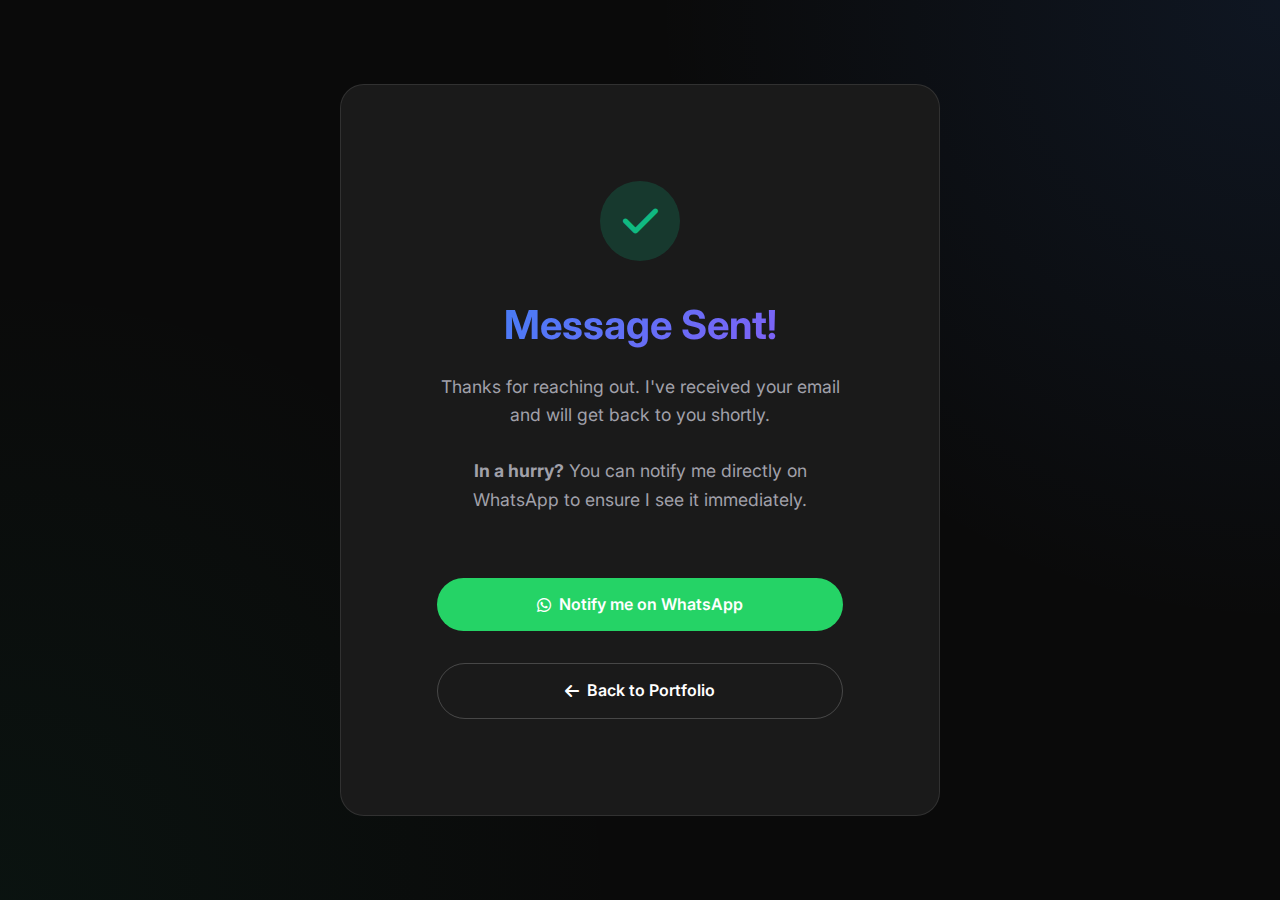
<file: thank-you.html>
<!DOCTYPE html>
<html lang="en">

<head>
    <meta charset="UTF-8">
    <meta name="viewport" content="width=device-width, initial-scale=1.0">
    <title>Thank You - Mahmoud Reda</title>

    <!-- Google Fonts -->
    <link href="https://fonts.googleapis.com/css2?family=Inter:wght@300;400;500;600;700&display=swap" rel="stylesheet">

    <!-- Font Awesome -->
    <link rel="stylesheet" href="https://cdnjs.cloudflare.com/ajax/libs/font-awesome/6.4.0/css/all.min.css">

    <!-- Favicon -->
    <link rel="icon" href="favicon.png" type="image/png">

    <!-- Reuse existing styles -->
    <link rel="stylesheet" href="style.css">

    <style>
        .thank-you-section {
            min-height: 100vh;
            display: flex;
            align-items: center;
            justify-content: center;
            text-align: center;
            padding: var(--spacing-md);
            background: radial-gradient(circle at top right, rgba(59, 130, 246, 0.1), transparent 40%),
                radial-gradient(circle at bottom left, rgba(16, 185, 129, 0.05), transparent 40%);
        }

        .thank-you-card {
            background: var(--bg-card);
            border: 1px solid rgba(255, 255, 255, 0.1);
            border-radius: var(--radius-lg);
            padding: var(--spacing-xl);
            max-width: 600px;
            width: 100%;
            box-shadow: var(--shadow-xl);
            animation: slideUp 0.6s ease-out;
        }

        .success-icon {
            width: 80px;
            height: 80px;
            background: rgba(16, 185, 129, 0.2);
            color: var(--color-secondary);
            border-radius: 50%;
            display: flex;
            align-items: center;
            justify-content: center;
            font-size: 2.5rem;
            margin: 0 auto var(--spacing-md);
        }

        .thank-you-card h1 {
            font-size: 2.5rem;
            margin-bottom: var(--spacing-sm);
            background: var(--gradient-primary);
            -webkit-background-clip: text;
            -webkit-text-fill-color: transparent;
        }

        .thank-you-card p {
            color: var(--color-text-secondary);
            margin-bottom: var(--spacing-lg);
            font-size: 1.1rem;
            line-height: 1.6;
        }

        .actions {
            display: flex;
            flex-direction: column;
            gap: var(--spacing-md);
        }

        .whatsapp-btn {
            background: #25D366;
            color: white;
            border: none;
        }

        .whatsapp-btn:hover {
            background: #1faf53;
            transform: translateY(-2px);
            box-shadow: 0 4px 12px rgba(37, 211, 102, 0.3);
        }

        .home-btn {
            background: transparent;
            border: 1px solid rgba(255, 255, 255, 0.2);
        }

        @keyframes slideUp {
            from {
                opacity: 0;
                transform: translateY(20px);
            }

            to {
                opacity: 1;
                transform: translateY(0);
            }
        }
    </style>
</head>

<body>
    <section class="thank-you-section">
        <div class="thank-you-card">
            <div class="success-icon">
                <i class="fas fa-check"></i>
            </div>

            <h1>Message Sent!</h1>

            <p>
                Thanks for reaching out. I've received your email and will get back to you shortly.
                <br><br>
                <strong>In a hurry?</strong> You can notify me directly on WhatsApp to ensure I see it immediately.
            </p>

            <div class="actions">
                <a href="https://wa.me/201004897420?text=Hi%20Mahmoud%2C%20I%20just%20sent%20you%20an%20email%20via%20your%20portfolio.%20Please%20check%20it!"
                    target="_blank" class="btn whatsapp-btn btn-full">
                    <i class="fab fa-whatsapp"></i>
                    <span>Notify me on WhatsApp</span>
                </a>

                <a href="index.html" class="btn home-btn btn-full">
                    <i class="fas fa-arrow-left"></i>
                    <span>Back to Portfolio</span>
                </a>
            </div>
        </div>
    </section>
</body>

</html>
</file>
<file: style.css>
/* ========================================
   CSS Variables & Design System
   ======================================== */
:root {
    /* Colors */
    --bg-primary: #0a0a0a;
    --bg-secondary: #161616;
    --bg-card: #1a1a1a;
    --color-primary: #3b82f6;
    --color-secondary: #10b981;
    --color-accent: #8b5cf6;
    --color-text-primary: #ffffff;
    --color-text-secondary: #a1a1aa;
    --color-text-muted: #71717a;

    /* Gradients */
    --gradient-primary: linear-gradient(135deg, #3b82f6 0%, #8b5cf6 100%);
    --gradient-secondary: linear-gradient(135deg, #10b981 0%, #3b82f6 100%);
    --gradient-accent: linear-gradient(135deg, #f59e0b 0%, #ef4444 100%);

    /* Spacing */
    --spacing-xs: 0.5rem;
    --spacing-sm: 1rem;
    --spacing-md: 2rem;
    --spacing-lg: 4rem;
    --spacing-xl: 6rem;

    /* Border Radius */
    --radius-sm: 0.5rem;
    --radius-md: 1rem;
    --radius-lg: 1.5rem;
    --radius-full: 9999px;

    /* Shadows */
    --shadow-sm: 0 2px 8px rgba(0, 0, 0, 0.1);
    --shadow-md: 0 4px 16px rgba(0, 0, 0, 0.2);
    --shadow-lg: 0 8px 32px rgba(0, 0, 0, 0.3);
    --shadow-glow: 0 0 20px rgba(59, 130, 246, 0.3);

    /* Transitions */
    --transition-fast: 0.2s ease;
    --transition-normal: 0.3s ease;
    --transition-slow: 0.5s ease;

    /* Typography */
    --font-family: 'Inter', -apple-system, BlinkMacSystemFont, 'Segoe UI', sans-serif;
}

/* ========================================
   Reset & Base Styles
   ======================================== */
* {
    margin: 0;
    padding: 0;
    box-sizing: border-box;
}

html {
    scroll-behavior: smooth;
    font-size: 16px;
}

body {
    font-family: var(--font-family);
    background-color: var(--bg-primary);
    color: var(--color-text-primary);
    line-height: 1.6;
    overflow-x: hidden;
    width: 100%;
}

body.loading {
    overflow: hidden !important;
}

img {
    max-width: 100%;
    height: auto;
    display: block;
}

a {
    text-decoration: none;
    color: inherit;
    transition: var(--transition-normal);
}

ul {
    list-style: none;
}

button {
    border: none;
    background: none;
    cursor: pointer;
    font-family: inherit;
}

/* ========================================
   Container & Layout
   ======================================== */
.container {
    max-width: 1200px;
    margin: 0 auto;
    padding: 0 var(--spacing-md);
    position: relative;
    overflow-wrap: break-word;
    /* Prevents long words from breaking layout */
}

/* ========================================
   Navigation
   ======================================== */
.navbar {
    position: fixed;
    top: 0;
    left: 0;
    right: 0;
    background: rgba(10, 10, 10, 0.8);
    backdrop-filter: blur(10px);
    -webkit-backdrop-filter: blur(10px);
    border-bottom: 1px solid rgba(255, 255, 255, 0.1);
    z-index: 1000;
    padding: var(--spacing-sm) 0;
}

.nav-wrapper {
    display: flex;
    justify-content: space-between;
    align-items: center;
}

.logo {
    font-size: 1.5rem;
    font-weight: 700;
    display: flex;
    align-items: center;
    gap: 0.25rem;
}

.logo-image {
    height: 50px;
    width: auto;
    display: block;
}

.logo-text {
    background: var(--gradient-primary);
    -webkit-background-clip: text;
    -webkit-text-fill-color: transparent;
    background-clip: text;
}

.logo-dot {
    color: var(--color-primary);
    font-size: 2rem;
    line-height: 1;
}

.nav-menu {
    display: flex;
    gap: var(--spacing-md);
}

.nav-link {
    color: var(--color-text-secondary);
    font-weight: 500;
    position: relative;
    padding: 0.5rem 0;
}

.nav-link::after {
    content: '';
    position: absolute;
    bottom: 0;
    left: 0;
    width: 0;
    height: 2px;
    background: var(--gradient-primary);
    transition: var(--transition-normal);
}

.nav-link:hover {
    color: var(--color-text-primary);
}

.nav-link:hover::after {
    width: 100%;
}

.mobile-menu-toggle {
    display: none;
    flex-direction: column;
    gap: 0.375rem;
    padding: 0.5rem;
}

.mobile-menu-toggle span {
    width: 1.5rem;
    height: 2px;
    background: var(--color-text-primary);
    transition: var(--transition-normal);
}

/* Custom Language Switcher */
.nav-item-lang {
    position: relative;
    margin-left: 0.5rem;
}

.lang-btn {
    width: 40px;
    height: 40px;
    border-radius: 50%;
    background: rgba(255, 255, 255, 0.1);
    border: 1px solid rgba(255, 255, 255, 0.2);
    display: flex;
    align-items: center;
    justify-content: center;
    color: var(--color-text-primary);
    cursor: pointer;
    transition: var(--transition-normal);
}

.lang-btn:hover {
    background: rgba(255, 255, 255, 0.2);
    border-color: var(--color-primary);
    transform: rotate(15deg);
    box-shadow: 0 0 15px rgba(59, 130, 246, 0.3);
}

.lang-btn i {
    font-size: 1.25rem;
}

.lang-dropdown {
    position: absolute;
    top: 100%;
    right: 0;
    margin-top: 10px;
    width: 250px;
    max-height: 400px;
    background: rgba(10, 10, 10, 0.9);
    backdrop-filter: blur(20px);
    -webkit-backdrop-filter: blur(20px);
    border: 1px solid rgba(255, 255, 255, 0.1);
    border-radius: var(--radius-lg);
    padding: 0.5rem;
    display: none;
    flex-direction: column;
    overflow-y: auto;
    box-shadow: 0 10px 40px rgba(0, 0, 0, 0.5);
    z-index: 1000;
}

.lang-dropdown.active {
    display: flex;
    animation: fadeInDown 0.3s ease;
}

.lang-item {
    display: flex;
    align-items: center;
    gap: 1.5rem;
    padding: 1rem 1.5rem;
    cursor: pointer;
    border-radius: var(--radius-md);
    transition: var(--transition-fast);
    color: var(--color-text-secondary);
}

.lang-item:hover {
    background: rgba(255, 255, 255, 0.1);
    color: var(--color-primary);
    padding-left: 1.75rem;
}

.lang-flag {
    font-size: 1.8rem;
    width: 32px;
    display: flex;
    justify-content: center;
    align-items: center;
}

.lang-name {
    font-size: 1rem;
    font-weight: 500;
}

@keyframes fadeInDown {
    from {
        opacity: 0;
        transform: translateY(-10px);
    }

    to {
        opacity: 1;
        transform: translateY(0);
    }
}

/* Custom Scrollbar for Dropdown */
.lang-dropdown::-webkit-scrollbar {
    width: 6px;
}

.lang-dropdown::-webkit-scrollbar-track {
    background: rgba(255, 255, 255, 0.05);
    border-radius: var(--radius-full);
}

.lang-dropdown::-webkit-scrollbar-thumb {
    background: rgba(255, 255, 255, 0.2);
    border-radius: var(--radius-full);
}

.lang-dropdown::-webkit-scrollbar-thumb:hover {
    background: rgba(255, 255, 255, 0.4);
}

body {
    top: 0px !important;
}

/* ========================================
   Hero Section
   ======================================== */
.hero {
    min-height: 100vh;
    display: flex;
    align-items: center;
    justify-content: center;
    position: relative;
    padding: var(--spacing-xl) 0;
    overflow: hidden;
}

.hero::before {
    content: '';
    position: absolute;
    top: 0;
    left: 0;
    right: 0;
    bottom: 0;
    background: radial-gradient(circle at 30% 50%, rgba(59, 130, 246, 0.1) 0%, transparent 50%),
        radial-gradient(circle at 70% 50%, rgba(139, 92, 246, 0.1) 0%, transparent 50%);
    pointer-events: none;
}

.hero-content {
    display: grid;
    grid-template-columns: 1fr 1fr;
    gap: var(--spacing-lg);
    align-items: center;
    position: relative;
    z-index: 1;
}

.hero-greeting {
    font-size: 1.25rem;
    color: var(--color-text-secondary);
    margin-bottom: var(--spacing-sm);
}

.hero-title {
    font-size: 4rem;
    font-weight: 800;
    line-height: 1.1;
    margin-bottom: var(--spacing-sm);
}

.gradient-text {
    background: var(--gradient-primary);
    -webkit-background-clip: text;
    -webkit-text-fill-color: transparent;
    background-clip: text;
}

.hero-subtitle {
    font-size: 1.75rem;
    font-weight: 600;
    color: var(--color-text-secondary);
    margin-bottom: var(--spacing-md);
}

.hero-description {
    font-size: 1.125rem;
    color: var(--color-text-muted);
    line-height: 1.8;
    margin-bottom: var(--spacing-md);
    max-width: 600px;
}

.hero-cta {
    display: flex;
    gap: var(--spacing-sm);
    flex-wrap: wrap;
}

.hero-visual {
    position: relative;
    height: 400px;
}

.floating-card {
    position: absolute;
    width: 100px;
    height: 100px;
    background: var(--bg-card);
    border: 1px solid rgba(255, 255, 255, 0.1);
    border-radius: var(--radius-lg);
    display: flex;
    align-items: center;
    justify-content: center;
    font-size: 2.5rem;
    box-shadow: var(--shadow-lg);
    animation: float 3s ease-in-out infinite;
}

.floating-card i {
    background: var(--gradient-primary);
    -webkit-background-clip: text;
    -webkit-text-fill-color: transparent;
    background-clip: text;
}

.card-1 {
    top: 10%;
    left: 10%;
    animation-delay: 0s;
}

.card-2 {
    top: 10%;
    right: 10%;
    animation-delay: 0.5s;
}

.card-3 {
    bottom: 10%;
    left: 10%;
    animation-delay: 1s;
}

.card-4 {
    bottom: 10%;
    right: 10%;
    animation-delay: 1.5s;
}

/* Center MR Logo */
.center-logo {
    position: absolute;
    top: 50%;
    left: 50%;
    transform: translate(-50%, -50%);
    width: 140px;
    height: 140px;
    display: flex;
    align-items: center;
    justify-content: center;
    z-index: 10;
    animation: pulse 3s ease-in-out infinite;
}

.logo-glow {
    position: absolute;
    width: 100%;
    height: 100%;
    background: radial-gradient(circle, rgba(59, 130, 246, 0.3) 0%, transparent 70%);
    border-radius: 50%;
    animation: glow-pulse 2s ease-in-out infinite;
}

.center-mr-logo {
    width: 100%;
    height: 100%;
    object-fit: contain;
    position: relative;
    z-index: 2;
    filter: drop-shadow(0 0 20px rgba(59, 130, 246, 0.6));
}

@keyframes pulse {

    0%,
    100% {
        transform: translate(-50%, -50%) scale(1);
    }

    50% {
        transform: translate(-50%, -50%) scale(1.05);
    }
}

@keyframes glow-pulse {

    0%,
    100% {
        opacity: 0.5;
        transform: scale(1);
    }

    50% {
        opacity: 1;
        transform: scale(1.2);
    }
}

@keyframes float {

    0%,
    100% {
        transform: translateY(0);
    }

    50% {
        transform: translateY(-20px);
    }
}

.scroll-indicator {
    position: absolute;
    bottom: var(--spacing-md);
    left: 50%;
    transform: translateX(-50%);
    display: flex;
    flex-direction: column;
    align-items: center;
    gap: 0.5rem;
    color: var(--color-text-muted);
    font-size: 0.875rem;
    animation: bounce 2s infinite;
}

@keyframes bounce {

    0%,
    100% {
        transform: translateX(-50%) translateY(0);
    }

    50% {
        transform: translateX(-50%) translateY(-10px);
    }
}

/* ========================================
   Logo Modal
   ======================================== */
.modal {
    display: none;
    position: fixed;
    top: 0;
    left: 0;
    right: 0;
    bottom: 0;
    z-index: 10000;
    animation: fadeIn 0.3s ease;
}

.modal.active {
    display: flex;
    align-items: center;
    justify-content: center;
}

.modal-overlay {
    position: absolute;
    top: 0;
    left: 0;
    right: 0;
    bottom: 0;
    background: rgba(0, 0, 0, 0.9);
    backdrop-filter: blur(10px);
    -webkit-backdrop-filter: blur(10px);
}

.modal-content {
    position: relative;
    z-index: 10001;
    background: var(--bg-card);
    border: 1px solid rgba(255, 255, 255, 0.1);
    border-radius: var(--radius-lg);
    padding: var(--spacing-lg);
    max-width: 600px;
    width: 90%;
    text-align: center;
    animation: slideUp 0.4s ease;
    box-shadow: 0 20px 60px rgba(0, 0, 0, 0.5);
}

.modal-close {
    position: absolute;
    top: var(--spacing-sm);
    right: var(--spacing-sm);
    width: 40px;
    height: 40px;
    background: rgba(255, 255, 255, 0.1);
    border: 1px solid rgba(255, 255, 255, 0.2);
    border-radius: var(--radius-full);
    color: var(--color-text-primary);
    font-size: 1.25rem;
    display: flex;
    align-items: center;
    justify-content: center;
    cursor: pointer;
    transition: var(--transition-normal);
}

.modal-close:hover {
    background: var(--color-primary);
    border-color: var(--color-primary);
    transform: rotate(90deg);
}

.modal-logo {
    max-width: 100%;
    height: auto;
    margin: 0 auto var(--spacing-md);
    filter: drop-shadow(0 0 30px rgba(59, 130, 246, 0.5));
}

.modal-caption {
    font-size: 1.25rem;
    color: var(--color-text-secondary);
    margin: 0;
}

@keyframes fadeIn {
    from {
        opacity: 0;
    }

    to {
        opacity: 1;
    }
}

@keyframes slideUp {
    from {
        opacity: 0;
        transform: translateY(30px);
    }

    to {
        opacity: 1;
        transform: translateY(0);
    }
}

/* ========================================
   Buttons
   ======================================== */
.btn {
    display: inline-flex;
    align-items: center;
    gap: 0.5rem;
    padding: 0.875rem 1.75rem;
    border-radius: var(--radius-full);
    font-weight: 600;
    font-size: 1rem;
    transition: var(--transition-normal);
    position: relative;
    overflow: hidden;
}

.btn::before {
    content: '';
    position: absolute;
    top: 0;
    left: 0;
    right: 0;
    bottom: 0;
    background: rgba(255, 255, 255, 0.1);
    transform: translateX(-100%);
    transition: var(--transition-normal);
}

.btn:hover::before {
    transform: translateX(0);
}

.btn-primary {
    background: var(--gradient-primary);
    color: var(--color-text-primary);
    box-shadow: var(--shadow-glow);
}

.btn-primary:hover {
    transform: translateY(-2px);
    box-shadow: 0 0 30px rgba(59, 130, 246, 0.5);
}

.btn-secondary {
    background: var(--bg-card);
    color: var(--color-text-primary);
    border: 1px solid rgba(255, 255, 255, 0.1);
}

.btn-secondary:hover {
    border-color: var(--color-primary);
    background: rgba(59, 130, 246, 0.1);
}

.btn-outline {
    background: transparent;
    color: var(--color-text-primary);
    border: 1px solid rgba(255, 255, 255, 0.2);
}

.btn-outline:hover {
    background: rgba(255, 255, 255, 0.05);
    border-color: var(--color-primary);
}

.btn-small {
    padding: 0.625rem 1.25rem;
    font-size: 0.875rem;
}

.btn-full {
    width: 100%;
    justify-content: center;
}

/* ========================================
   Section Styles
   ======================================== */
section {
    padding: var(--spacing-xl) 0;
}

.section-header {
    text-align: center;
    margin-bottom: var(--spacing-lg);
}

.section-title {
    font-size: 2.5rem;
    font-weight: 700;
    margin-bottom: var(--spacing-sm);
}

.title-underline {
    width: 80px;
    height: 4px;
    background: var(--gradient-primary);
    margin: 0 auto var(--spacing-sm);
    border-radius: var(--radius-full);
}

.section-description {
    font-size: 1.125rem;
    color: var(--color-text-muted);
}

/* ========================================
   About Section
   ======================================== */
.about-content {
    display: grid;
    grid-template-columns: 1fr 1.5fr;
    gap: var(--spacing-lg);
    align-items: center;
}

.image-wrapper {
    position: relative;
    border-radius: var(--radius-lg);
    overflow: hidden;
}

.developer-illustration {
    width: 100%;
    height: auto;
    display: block;
    border-radius: var(--radius-lg);
}

.image-placeholder {
    aspect-ratio: 1;
    background: var(--bg-card);
    border: 1px solid rgba(255, 255, 255, 0.1);
    border-radius: var(--radius-lg);
    display: flex;
    align-items: center;
    justify-content: center;
    font-size: 5rem;
    color: var(--color-primary);
}

.about-text h3 {
    font-size: 2rem;
    margin-bottom: var(--spacing-sm);
    background: var(--gradient-primary);
    -webkit-background-clip: text;
    -webkit-text-fill-color: transparent;
    background-clip: text;
}

.about-text p {
    color: var(--color-text-secondary);
    margin-bottom: var(--spacing-sm);
    line-height: 1.8;
}

.about-stats {
    display: grid;
    grid-template-columns: repeat(3, 1fr);
    gap: var(--spacing-md);
    margin-top: var(--spacing-md);
}

.stat-item {
    text-align: center;
    padding: var(--spacing-sm);
    background: var(--bg-card);
    border: 1px solid rgba(255, 255, 255, 0.1);
    border-radius: var(--radius-md);
    transition: var(--transition-normal);
}

.stat-item:hover {
    transform: translateY(-5px);
    border-color: var(--color-primary);
    box-shadow: var(--shadow-glow);
}

.stat-item h4 {
    font-size: 1.5rem;
    background: var(--gradient-primary);
    -webkit-background-clip: text;
    -webkit-text-fill-color: transparent;
    background-clip: text;
    margin-bottom: 0.25rem;
    font-weight: 700;
}

.stat-item p {
    color: var(--color-text-muted);
    font-size: 0.875rem;
    margin: 0;
}

/* ========================================
   Skills Section
   ======================================== */
.skills {
    background: var(--bg-secondary);
}

.skills-grid {
    display: grid;
    grid-template-columns: repeat(auto-fit, minmax(250px, 1fr));
    gap: var(--spacing-md);
}

.skill-card {
    background: var(--bg-card);
    border: 1px solid rgba(255, 255, 255, 0.1);
    border-radius: var(--radius-lg);
    padding: var(--spacing-md);
    text-align: center;
    transition: var(--transition-normal);
    position: relative;
    overflow: hidden;
}

.skill-card::before {
    content: '';
    position: absolute;
    top: 0;
    left: 0;
    right: 0;
    height: 3px;
    background: var(--gradient-primary);
    transform: scaleX(0);
    transition: var(--transition-normal);
}

.skill-card:hover::before {
    transform: scaleX(1);
}

.skill-card:hover {
    transform: translateY(-5px);
    border-color: var(--color-primary);
    box-shadow: var(--shadow-glow);
}

.skill-icon {
    font-size: 3rem;
    margin-bottom: var(--spacing-sm);
}

.skill-icon i {
    background: var(--gradient-primary);
    -webkit-background-clip: text;
    -webkit-text-fill-color: transparent;
    background-clip: text;
}

.skill-card h3 {
    font-size: 1.25rem;
    margin-bottom: var(--spacing-sm);
}

.skill-bar {
    width: 100%;
    height: 8px;
    background: rgba(255, 255, 255, 0.1);
    border-radius: var(--radius-full);
    overflow: hidden;
    margin-bottom: 0.5rem;
}

.skill-progress {
    height: 100%;
    background: var(--gradient-primary);
    border-radius: var(--radius-full);
    transition: width 1s ease;
    width: 0;
}

.skill-card::after {
    content: '';
    position: absolute;
    top: 0;
    left: 0;
    bottom: 0;
    right: 0;
    background: linear-gradient(120deg, transparent, rgba(0, 0, 0, 0.6), transparent);
    transform: translateX(-100%);
    animation: shimmer 3s infinite;
    pointer-events: none;
}

@keyframes shimmer {
    100% {
        transform: translateX(100%);
    }
}

/* ========================================
   Project Tracking Section
   ======================================== */
.tracking {
    background: var(--bg-primary);
}

.tracking-container {
    max-width: 800px;
    margin: 0 auto;
}

.tracking-search-box {
    display: flex;
    gap: 1rem;
    background: var(--bg-card);
    padding: var(--spacing-md);
    border-radius: var(--radius-lg);
    border: 1px solid rgba(255, 255, 255, 0.1);
    box-shadow: var(--shadow-md);
    margin-bottom: var(--spacing-lg);
}

.tracking-search-box input {
    flex: 1;
    background: rgba(255, 255, 255, 0.05);
    border: 1px solid rgba(255, 255, 255, 0.1);
    border-radius: var(--radius-md);
    padding: 0.75rem 1rem;
    color: var(--color-text-primary);
    font-size: 1rem;
    transition: var(--transition-normal);
}

.tracking-search-box input:focus {
    outline: none;
    border-color: var(--color-primary);
    background: rgba(255, 255, 255, 0.1);
}

.tracking-result {
    animation: slideUp 0.5s ease;
}

.status-card {
    background: var(--bg-card);
    border: 1px solid rgba(255, 255, 255, 0.1);
    border-radius: var(--radius-lg);
    padding: var(--spacing-lg);
    position: relative;
    overflow: hidden;
    box-shadow: var(--shadow-lg);
}

/* Shine effect for status card */
.status-card::after {
    content: '';
    position: absolute;
    top: 0;
    left: 0;
    bottom: 0;
    right: 0;
    background: linear-gradient(120deg, transparent, rgba(255, 255, 255, 0.05), transparent);
    transform: translateX(-100%);
    animation: shimmer 5s infinite;
    pointer-events: none;
}

.status-header {
    display: flex;
    justify-content: space-between;
    align-items: center;
    margin-bottom: var(--spacing-md);
}

.status-header h3 {
    font-size: 1.5rem;
    color: var(--color-text-primary);
}

.status-badge {
    padding: 0.5rem 1rem;
    background: rgba(59, 130, 246, 0.1);
    color: var(--color-primary);
    border: 1px solid var(--color-primary);
    border-radius: var(--radius-full);
    font-size: 0.875rem;
    font-weight: 600;
}

.progress-container {
    margin-bottom: var(--spacing-lg);
}

.progress-info {
    display: flex;
    justify-content: space-between;
    margin-bottom: 0.5rem;
    font-size: 0.95rem;
    color: var(--color-text-secondary);
}

.progress-bar-outer {
    height: 12px;
    background: rgba(255, 255, 255, 0.1);
    border-radius: var(--radius-full);
    overflow: hidden;
}

.progress-bar-inner {
    height: 100%;
    background: var(--gradient-primary);
    border-radius: var(--radius-full);
    transition: width 1s cubic-bezier(0.4, 0, 0.2, 1);
}

.milestones-container h4 {
    font-size: 1.1rem;
    margin-bottom: var(--spacing-md);
    color: var(--color-text-primary);
}

.milestone-list {
    display: grid;
    gap: 1rem;
    margin-bottom: var(--spacing-lg);
}

.milestone-item {
    display: flex;
    align-items: center;
    gap: 1rem;
    color: var(--color-text-secondary);
    font-size: 0.95rem;
}

.milestone-item.completed {
    color: var(--color-text-primary);
}

.milestone-item i {
    width: 24px;
    height: 24px;
    display: flex;
    align-items: center;
    justify-content: center;
    border-radius: 50%;
    font-size: 0.8rem;
    background: rgba(255, 255, 255, 0.1);
}

.milestone-item.completed i {
    background: var(--color-primary);
    color: #fff;
}

.delivery-info {
    padding-top: var(--spacing-md);
    border-top: 1px solid rgba(255, 255, 255, 0.1);
    display: flex;
    align-items: center;
    color: var(--color-text-muted);
    font-size: 0.9rem;
}

.delivery-info i {
    margin-right: 0.5rem;
    color: var(--color-primary);
}

.tracking-error {
    text-align: center;
    padding: var(--spacing-md);
    background: rgba(239, 68, 68, 0.1);
    border: 1px solid rgba(239, 68, 68, 0.2);
    border-radius: var(--radius-md);
    color: #ef4444;
    animation: shake 0.5s ease-in-out;
}

@keyframes shake {

    0%,
    100% {
        transform: translateX(0);
    }

    25% {
        transform: translateX(-10px);
    }

    75% {
        transform: translateX(10px);
    }
}

@media (max-width: 640px) {
    .tracking-search-box {
        flex-direction: column;
    }

    .status-header {
        flex-direction: column;
        align-items: flex-start;
        gap: 0.5rem;
    }
}

/* Skill Bar Coordination */
.skill-progress {
    transition: width 1.5s cubic-bezier(0.1, 0, 0, 1) !important;
}

.skill-percentage {
    font-size: 0.875rem;
    color: var(--color-text-muted);
    font-weight: 600;
}

/* ========================================
   Projects Section
   ======================================== */
.projects-grid {
    display: grid;
    grid-template-columns: repeat(auto-fit, minmax(350px, 1fr));
    gap: var(--spacing-md);
}

.project-card {
    background: var(--bg-card);
    border: 1px solid rgba(255, 255, 255, 0.1);
    border-radius: var(--radius-lg);
    overflow: hidden;
    transition: var(--transition-normal);
}

.project-card:hover {
    transform: translateY(-10px);
    box-shadow: var(--shadow-lg);
}

.project-image {
    position: relative;
    overflow: hidden;
    aspect-ratio: 16 / 10;
}

.project-image img {
    width: 100%;
    height: 100%;
    object-fit: cover;
    transition: var(--transition-slow);
}

.project-card:hover .project-image img {
    transform: scale(1.1);
}

.project-overlay {
    position: absolute;
    top: 0;
    left: 0;
    right: 0;
    bottom: 0;
    background: rgba(0, 0, 0, 0.7);
    display: flex;
    align-items: center;
    justify-content: center;
    opacity: 0;
    transition: var(--transition-normal);
    z-index: 10;
    /* Lowered so carousel arrows (in sibling container) can receive clicks */
    /* Ensure this is below carousel arrows */
}

.project-card:hover .project-overlay {
    opacity: 1;
}

.project-links {
    display: flex;
    gap: var(--spacing-sm);
}

.project-link {
    width: 50px;
    height: 50px;
    background: var(--color-primary);
    border-radius: var(--radius-full);
    display: flex;
    align-items: center;
    justify-content: center;
    font-size: 1.25rem;
    transition: var(--transition-normal);
}

.project-link:hover {
    background: var(--color-secondary);
    transform: scale(1.1);
}

.project-info {
    padding: var(--spacing-md);
}

.project-info h3 {
    font-size: 1.5rem;
    margin-bottom: var(--spacing-sm);
}

.project-info p {
    color: var(--color-text-secondary);
    margin-bottom: var(--spacing-sm);
    line-height: 1.6;
}

.project-tags {
    display: flex;
    gap: 0.5rem;
    flex-wrap: wrap;
    margin-bottom: var(--spacing-sm);
}

.tag {
    padding: 0.25rem 0.75rem;
    background: rgba(59, 130, 246, 0.2);
    color: var(--color-primary);
    border-radius: var(--radius-full);
    font-size: 0.75rem;
    font-weight: 600;
}

.project-buttons {
    display: flex;
    gap: var(--spacing-sm);
}

.mobile-only-btn {
    display: none;
}

/* ========================================
   Contact Section
   ======================================== */
.contact {
    background: var(--bg-secondary);
}

.contact-content {
    display: grid;
    grid-template-columns: 1fr 1.2fr;
    gap: var(--spacing-lg);
}

.contact-info h3 {
    font-size: 2rem;
    margin-bottom: var(--spacing-sm);
    background: var(--gradient-primary);
    -webkit-background-clip: text;
    -webkit-text-fill-color: transparent;
    background-clip: text;
}

.contact-info p {
    color: var(--color-text-secondary);
    margin-bottom: var(--spacing-md);
    line-height: 1.8;
}

.contact-methods {
    display: flex;
    flex-direction: column;
    gap: var(--spacing-sm);
    margin-bottom: var(--spacing-md);
}

.contact-method {
    display: flex;
    align-items: center;
    gap: var(--spacing-sm);
    padding: var(--spacing-sm);
    background: var(--bg-card);
    border: 1px solid rgba(255, 255, 255, 0.1);
    border-radius: var(--radius-md);
    transition: var(--transition-normal);
}

.contact-method:hover {
    border-color: var(--color-primary);
    transform: translateX(5px);
}

.method-icon {
    width: 50px;
    height: 50px;
    background: var(--gradient-primary);
    border-radius: var(--radius-md);
    display: flex;
    align-items: center;
    justify-content: center;
    font-size: 1.5rem;
    flex-shrink: 0;
}

.method-info h4 {
    font-size: 1rem;
    margin-bottom: 0.25rem;
}

.method-info p {
    color: var(--color-text-muted);
    font-size: 0.875rem;
    margin: 0;
}

.social-links {
    display: flex;
    gap: var(--spacing-sm);
}

.social-link {
    width: 50px;
    height: 50px;
    background: var(--bg-card);
    border: 1px solid rgba(255, 255, 255, 0.1);
    border-radius: var(--radius-md);
    display: flex;
    align-items: center;
    justify-content: center;
    font-size: 1.25rem;
    transition: var(--transition-normal);
}

.social-link:hover {
    background: var(--gradient-primary);
    border-color: transparent;
    transform: translateY(-5px);
}

.contact-form {
    background: var(--bg-card);
    border: 1px solid rgba(255, 255, 255, 0.1);
    border-radius: var(--radius-lg);
    padding: var(--spacing-md);
}

.form-group {
    margin-bottom: var(--spacing-sm);
}

.form-group label {
    display: block;
    margin-bottom: 0.5rem;
    color: var(--color-text-secondary);
    font-weight: 500;
}

.form-group input,
.form-group textarea {
    width: 100%;
    padding: 0.875rem;
    background: var(--bg-primary);
    border: 1px solid rgba(255, 255, 255, 0.1);
    border-radius: var(--radius-md);
    color: var(--color-text-primary);
    font-family: inherit;
    font-size: 1rem;
    transition: var(--transition-normal);
}

.form-group input:focus,
.form-group textarea:focus {
    outline: none;
    border-color: var(--color-primary);
    box-shadow: 0 0 0 3px rgba(59, 130, 246, 0.1);
}

.form-group textarea {
    resize: vertical;
    min-height: 120px;
}

/* ========================================
   Footer
   ======================================== */
.footer {
    background: var(--bg-primary);
    border-top: 1px solid rgba(255, 255, 255, 0.1);
    padding: var(--spacing-md) 0;
}

.footer-content {
    text-align: center;
}

.footer-content p {
    color: var(--color-text-muted);
    margin-bottom: 0.5rem;
}

.footer-tagline {
    font-size: 0.875rem;
}

.footer-tagline i {
    color: var(--color-primary);
}

/* ========================================
   Animations & Utilities
   ======================================== */
.fade-in {
    opacity: 0;
    transform: translateY(30px);
    transition: opacity 0.6s ease, transform 0.6s ease;
}

.fade-in.visible {
    opacity: 1;
    transform: translateY(0);
}

/* ========================================
   Responsive Design
   ======================================== */
@media (max-width: 968px) {

    .hero {
        padding-top: 120px;
        padding-bottom: var(--spacing-xl);
    }

    .hero-content,
    .about-content,
    .contact-content {
        display: flex !important;
        flex-direction: column !important;
        align-items: center !important;
        text-align: center;
        width: 100%;
        gap: var(--spacing-md);
    }

    .hero-content {
        gap: var(--spacing-md);
    }

    .hero-description {
        margin: 0 auto var(--spacing-md);
    }

    .hero-cta {
        justify-content: center;
    }

    .hero-visual {
        height: 350px;
        width: 100%;
        max-width: 300px;
        /* Reduced to fit all phones */
        margin: var(--spacing-md) auto 0;
        position: relative;
    }

    .hero-title {
        font-size: 3rem;
    }

    .nav-menu {
        position: fixed;
        top: 70px;
        left: 0;
        right: 0;
        background: rgba(10, 10, 10, 0.98);
        backdrop-filter: blur(15px);
        flex-direction: column;
        padding: 2rem;
        gap: 1.5rem;
        /* Increased gap */
        transform: translateX(-100%);
        transition: var(--transition-normal);
        border-bottom: 1px solid rgba(255, 255, 255, 0.1);
        height: calc(100vh - 70px);
        justify-content: center;
        align-items: center;
    }

    .nav-menu.active {
        transform: translateX(0);
    }

    .nav-link {
        font-size: 1.25rem;
    }

    .mobile-menu-toggle {
        display: flex;
    }

    .mobile-menu-toggle.active span:nth-child(1) {
        transform: rotate(45deg) translate(5px, 5px);
    }

    .mobile-menu-toggle.active span:nth-child(2) {
        opacity: 0;
    }

    .mobile-menu-toggle.active span:nth-child(3) {
        transform: rotate(-45deg) translate(7px, -6px);
    }

    .about-image {
        width: 100%;
        max-width: 320px;
        margin: 0 auto;
        order: 1;
        /* Image first */
    }

    .image-wrapper {
        border-radius: var(--radius-lg) !important;
        overflow: hidden;
        width: 100%;
        box-shadow: var(--shadow-lg);
    }

    .about-text {
        width: 100%;
        padding-top: var(--spacing-sm);
        text-align: center;
        order: 2;
        /* Text second */
    }

    /* RTL Support */
    [dir="rtl"] .about-text {
        text-align: center;
    }

    .about-stats {
        margin-top: 2rem;
        width: 100%;
    }
}

@media (max-width: 640px) {
    :root {
        --spacing-lg: 2rem;
        --spacing-xl: 3rem;
    }

    .container {
        padding: 0 1.25rem;
    }

    .hero-title {
        font-size: clamp(1.75rem, 9vw, 2.25rem);
        line-height: 1.1;
        overflow-wrap: break-word;
    }

    .hero-subtitle {
        font-size: 1rem;
        margin-bottom: 1.25rem;
    }

    .hero-description {
        font-size: 0.9rem;
        line-height: 1.5;
        margin: 0 auto 1.5rem;
    }

    .section-title {
        font-size: clamp(1.5rem, 8vw, 2rem);
    }

    section {
        overflow: hidden;
        /* Contains background blobs and leaks */
    }

    /* Professional Horizontal Scroll for CARDS (Stats, Skills, Projects) */
    .about-stats,
    .skills-grid,
    .projects-grid {
        display: flex !important;
        overflow-x: auto !important;
        scroll-snap-type: x mandatory;
        gap: 1.5rem;
        padding: 1rem 0 3rem !important;
        /* Removed side padding to rely on spacers */
        margin: 0 -1.25rem;
        -webkit-overflow-scrolling: touch;
        scrollbar-width: none;
        /* Hide scrollbar for cleaner look as requested before */
        scroll-padding: 0 calc(7.5%);
        /* Half of (100% - 85%) */
        width: calc(100% + 2.5rem);
    }

    .projects-grid::-webkit-scrollbar {
        display: none !important;
    }

    .about-stats::before,
    .skills-grid::before {
        content: '';
        flex: 0 0 1.25rem;
        height: 1px;
    }

    .about-stats::after,
    .skills-grid::after {
        content: '';
        flex: 0 0 1.25rem;
        height: 1px;
    }

    .projects-grid::before {
        content: '';
        flex: 0 0 5%;
        /* Smaller spacer to pull card LEFT */
        height: 1px;
    }

    .projects-grid::after {
        content: '';
        flex: 0 0 10%;
        /* Larger spacer to push card LEFT */
        height: 1px;
    }

    .about-stats::-webkit-scrollbar,
    .skills-grid::-webkit-scrollbar,
    .projects-grid::-webkit-scrollbar {
        display: block !important;
        height: 5px !important;
    }

    .about-stats::-webkit-scrollbar-track,
    .skills-grid::-webkit-scrollbar-track,
    .projects-grid::-webkit-scrollbar-track {
        background: rgba(255, 255, 255, 0.05);
        margin-inline: 1.25rem;
        border-radius: 10px;
    }

    .about-stats::-webkit-scrollbar-thumb,
    .skills-grid::-webkit-scrollbar-thumb,
    .projects-grid::-webkit-scrollbar-thumb {
        background: var(--color-primary);
        border-radius: 10px;
        box-shadow: 0 0 10px var(--color-primary);
    }

    .stat-item,
    .skill-card,
    .project-card {
        scroll-snap-align: center;
        flex: 0 0 85%;
        /* Increased width for better centering as requested */
        min-width: 280px;
        max-width: 350px;
        margin-bottom: 0 !important;
        background: var(--bg-card) !important;
        border: 1px solid rgba(255, 255, 255, 0.08) !important;
        box-shadow: 8px 8px 20px rgba(0, 0, 0, 0.4),
            -4px -4px 15px rgba(255, 255, 255, 0.02) !important;
        padding: 1.5rem !important;
        text-align: center;
    }

    .skill-card i {
        font-size: 2.5rem;
        margin-bottom: 1rem;
    }

    .project-card .project-image {
        height: 220px;
        border-radius: var(--radius-md) var(--radius-md) 0 0;
    }

    .section-description {
        font-size: 0.95rem;
        padding: 0 1rem;
        margin: 0 auto 2rem;
        text-align: center;
        max-width: 450px;
        line-height: 1.6;
    }

    .project-info {
        padding: 1.5rem !important;
    }

    .project-info h3 {
        font-size: clamp(1.2rem, 5vw, 1.5rem);
        margin-bottom: 0.75rem;
        text-align: center;
    }

    .project-desc-container {
        display: flex;
        justify-content: center;
        width: 100%;
    }

    .feature-list {
        display: inline-block;
        text-align: left;
        /* Keep text left-aligned within a centered block */
        margin: 0 auto;
    }

    .feature-list li {
        justify-content: flex-start;
    }

    .project-tags {
        justify-content: center;
    }

    .project-overlay {
        display: flex !important;
        /* Restore as requested */
        opacity: 0.95;
        background: rgba(0, 0, 0, 0.45) !important;
        backdrop-filter: blur(2px);
    }

    .project-links {
        transform: translateY(45px);
        /* Move icons down to clear center arrows */
        gap: 0.5rem;
        /* Tighter group */
    }

    .project-link {
        width: 36px !important;
        /* More space for navigation */
        height: 36px !important;
        font-size: 0.9rem !important;
    }

    .project-buttons {
        justify-content: center;
    }

    .mobile-only-btn {
        display: flex !important;
    }


    .about-stats {
        justify-content: flex-start;
    }

    .image-wrapper {
        border-radius: var(--radius-md);
        box-shadow: 10px 10px 25px rgba(0, 0, 0, 0.6);
    }

    .hero-cta {
        flex-direction: column;
        width: 100%;
        gap: 1rem;
        margin-top: 2rem;
    }

    .btn {
        width: 100%;
        justify-content: center;
        padding: 1rem 1.5rem !important;
        /* Larger touch area */
        font-size: 1.05rem;
    }

    .floating-card {
        width: 55px;
        height: 55px;
        font-size: 1.4rem;
    }

    .center-logo {
        width: 90px;
        height: 90px;
    }

    .scroll-indicator {
        bottom: 5px;
    }

    .contact-content {
        gap: 2.5rem;
    }

    .contact-info h3 {
        font-size: 1.6rem;
        text-align: center;
        margin-bottom: 1.5rem;
    }

    .contact-methods {
        display: grid;
        grid-template-columns: 1fr;
        gap: 1.25rem;
    }

    .contact-method {
        padding: 1rem !important;
        background: rgba(255, 255, 255, 0.03);
        border-radius: var(--radius-md);
        border: 1px solid rgba(255, 255, 255, 0.05);
    }

    .method-icon {
        width: 45px;
        height: 45px;
    }

    /* Portal Coordination */
    .portal-grid {
        grid-template-columns: 1fr;
        gap: 1.5rem;
    }

    .portal-card {
        padding: 1.5rem !important;
        background: var(--bg-card) !important;
        border: 1px solid rgba(255, 255, 255, 0.08) !important;
        box-shadow: 8px 8px 20px rgba(0, 0, 0, 0.4) !important;
    }

    .modal-content {
        width: 95%;
        margin: 20% auto;
        padding: 1.5rem;
    }
}

/* Fix Mobile Language Switcher */
@media (max-width: 968px) {
    .nav-item-lang {
        margin: 1rem 0;
        width: 100%;
        display: flex;
        justify-content: center;
    }

    .lang-dropdown {
        position: fixed;
        top: auto;
        bottom: 20%;
        left: 50%;
        right: auto;
        transform: translate(-50%, 0) !important;
        width: 85vw;
        max-width: 300px;
        background: rgba(15, 15, 15, 0.98);
        border: 1px solid rgba(255, 255, 255, 0.15);
        box-shadow: 0 0 50px rgba(0, 0, 0, 0.8);
    }

    .lang-dropdown.active {
        display: flex;
        animation: mobileFadeIn 0.3s ease;
    }
}

@keyframes mobileFadeIn {
    from {
        opacity: 0;
        transform: translate(-50%, 20px) !important;
    }

    to {
        opacity: 1;
        transform: translate(-50%, 0) !important;
    }
}

/* ========================================
   Project Portal Section
   ======================================== */
.portal-grid {
    display: grid;
    grid-template-columns: 1.2fr 1fr;
    gap: var(--spacing-lg);
    align-items: start;
}

.portal-card {
    background: var(--bg-card);
    border: 1px solid rgba(255, 255, 255, 0.1);
    border-radius: var(--radius-lg);
    padding: var(--spacing-lg);
    box-shadow: var(--shadow-lg);
}

.portal-card h3 {
    margin-bottom: var(--spacing-md);
    color: var(--color-primary);
    display: flex;
    align-items: center;
    gap: 0.75rem;
}

.portal-form .form-group {
    margin-bottom: var(--spacing-md);
}

.portal-form label {
    display: block;
    margin-bottom: 0.5rem;
    color: var(--color-text-secondary);
    font-size: 0.9rem;
}

.portal-form input,
.portal-form select,
.portal-form textarea {
    width: 100%;
    background: rgba(255, 255, 255, 0.05);
    border: 1px solid rgba(255, 255, 255, 0.1);
    border-radius: var(--radius-md);
    padding: 0.75rem;
    color: var(--color-text-primary);
    transition: var(--transition-normal);
}

.portal-form input:focus,
.portal-form select:focus,
.portal-form textarea:focus {
    outline: none;
    border-color: var(--color-primary);
}

.portal-form option {
    background: #1a1a1a;
    color: #fff;
    padding: 10px;
}

.btn-full {
    width: 100%;
    justify-content: center;
}

/* Tracking Result Styles (Inner Card) */
.status-card-inner {
    background: rgba(255, 255, 255, 0.02);
    border: 1px solid rgba(255, 255, 255, 0.1);
    padding: var(--spacing-md);
    border-radius: var(--radius-md);
    margin-top: var(--spacing-md);
    animation: fadeIn 0.5s ease;
}

/* Modal Styles */
.modal {
    display: none;
    position: fixed;
    z-index: 20000;
    left: 0;
    top: 0;
    width: 100%;
    height: 100%;
    background-color: rgba(0, 0, 0, 0.85);
    backdrop-filter: blur(5px);
}

.code-modal-content {
    background: var(--bg-card);
    margin: 10% auto;
    padding: var(--spacing-lg);
    border: 1px solid var(--color-primary);
    border-radius: var(--radius-lg);
    max-width: 450px;
    text-align: center;
    position: relative;
    box-shadow: 0 0 50px rgba(59, 130, 246, 0.2);
}

.success-icon {
    font-size: 4rem;
    color: #10b981;
    margin-bottom: var(--spacing-md);
}

.generated-code-box {
    display: flex;
    align-items: center;
    justify-content: center;
    gap: 1rem;
    background: #000;
    padding: 1rem;
    border-radius: var(--radius-md);
    margin: var(--spacing-md) 0;
    border: 1px dashed var(--color-primary);
}

.generated-code-box code {
    font-size: 1.5rem;
    color: var(--color-primary);
    font-family: 'Courier New', Courier, monospace;
    font-weight: bold;
}

#copyCodeBtn {
    background: none;
    border: none;
    color: var(--color-text-secondary);
    cursor: pointer;
    font-size: 1.2rem;
    transition: var(--transition-normal);
}

#copyCodeBtn:hover {
    color: var(--color-primary);
}

.close-modal {
    position: absolute;
    right: 1.5rem;
    top: 1rem;
    font-size: 1.5rem;
    cursor: pointer;
    color: var(--color-text-secondary);
}

@media (max-width: 968px) {
    .portal-grid {
        grid-template-columns: 1fr;
    }
}

/* ========================================
   Carousel & Feature List Styles
   ======================================== */
.project-carousel {
    position: relative;
    height: 100%;
    width: 100%;
    overflow: hidden;
    z-index: 5;
    /* Establish stacking context for arrows */
}

.carousel-track-container {
    height: 100%;
    position: relative;
    overflow: hidden;
}

.carousel-track {
    padding: 0;
    margin: 0;
    list-style: none;
    position: relative;
    height: 100%;
    transition: transform 0.5s ease-in-out;
}

.carousel-slide {
    position: absolute;
    top: 0;
    bottom: 0;
    width: 100%;
}

.carousel-slide img {
    width: 100%;
    height: 100%;
    object-fit: cover;
}

.carousel-btn {
    position: absolute;
    top: 50%;
    transform: translateY(-50%);
    background: var(--color-primary);
    color: #fff;
    border: 2px solid rgba(255, 255, 255, 0.4);
    width: 45px;
    height: 45px;
    border-radius: 50%;
    cursor: pointer;
    font-size: 1.3rem;
    display: flex;
    align-items: center;
    justify-content: center;
    opacity: 1 !important;
    transition: all 0.3s ease;
    z-index: 1000;
    /* Ensure on top */
    box-shadow: 0 4px 15px rgba(0, 0, 0, 0.5);
    pointer-events: auto;
    background: rgba(59, 130, 246, 0.95) !important;
    border: 1px solid rgba(255, 255, 255, 0.6);
}

@media (max-width: 640px) {
    .carousel-btn {
        width: 36px !important;
        height: 36px !important;
        font-size: 1rem !important;
        top: 40% !important;
        z-index: 9999 !important;
        /* Force to absolute top */
        visibility: visible !important;
        display: flex !important;
    }

    .carousel-btn.prev {
        left: 70px !important;
        /* Move DEEP into the card for visibility */
    }

    .carousel-btn.next {
        right: 70px !important;
        /* Move DEEP into the card for visibility */
    }
}

.carousel-btn:hover {
    background: var(--color-secondary);
    transform: translateY(-50%) scale(1.15);
    border-color: #fff;
    box-shadow: 0 0 30px var(--color-primary);
}

.carousel-btn.prev {
    left: 20px;
}

.carousel-btn.next {
    right: 20px;
}

.carousel-nav {
    display: flex;
    justify-content: center;
    padding: 10px 0;
    position: absolute;
    bottom: 0;
    width: 100%;
    z-index: 10;
    gap: 10px;
}

.carousel-indicator {
    border: none;
    border-radius: 50%;
    width: 10px;
    height: 10px;
    background: rgba(255, 255, 255, 0.5);
    cursor: pointer;
}

.carousel-indicator.active {
    background: var(--color-primary);
    transform: scale(1.2);
}

/* Feature List Styles */
.feature-list {
    list-style: none;
    padding: 0;
    margin: 0 0 var(--spacing-sm);
}

.feature-list li {
    display: flex;
    align-items: flex-start;
    gap: 0.75rem;
    margin-bottom: 0.5rem;
    font-size: 0.95rem;
    color: var(--color-text-secondary);
    line-height: 1.5;
}

.feature-list li i {
    color: var(--color-primary);
    margin-top: 0.25rem;
    flex-shrink: 0;
}

/* RTL adjustment for feature list */
[dir="rtl"] .feature-list li {
    text-align: right;
}

[dir="rtl"] .feature-list li i {
    margin-left: 0.75rem;
    margin-right: 0;
}

/* ========================================
   Lightbox Styles
   ======================================== */
.lightbox {
    position: fixed;
    top: 0;
    left: 0;
    width: 100%;
    height: 100%;
    background: rgba(0, 0, 0, 0.9);
    display: flex;
    align-items: center;
    justify-content: center;
    z-index: 10000;
    opacity: 0;
    pointer-events: none;
    transition: opacity 0.3s ease;
}

.lightbox.active {
    opacity: 1;
    pointer-events: all;
}

.lightbox.single-image .lightbox-btn {
    display: none;
}


.lightbox-content {
    max-width: 90%;
    max-height: 90%;
    border-radius: var(--radius-md);
    box-shadow: 0 0 20px rgba(0, 0, 0, 0.5);
    transform: scale(0.9);
    transition: transform 0.3s ease;
}

.lightbox.active .lightbox-content {
    transform: scale(1);
}

.lightbox-btn {
    position: absolute;
    top: 50%;
    transform: translateY(-50%);
    background: rgba(255, 255, 255, 0.1);
    color: #fff;
    border: none;
    width: 60px;
    height: 60px;
    border-radius: 50%;
    font-size: 1.5rem;
    cursor: pointer;
    display: flex;
    align-items: center;
    justify-content: center;
    transition: var(--transition-normal);
    z-index: 10001;
}

.lightbox-btn:hover {
    background: var(--color-primary);
    transform: translateY(-50%) scale(1.1);
}

.lightbox-btn.prev {
    left: 30px;
}

.lightbox-btn.next {
    right: 30px;
}

@media (max-width: 768px) {
    .lightbox-btn {
        width: 45px;
        height: 45px;
        font-size: 1.2rem;
    }

    .lightbox-btn.prev {
        left: 10px;
    }

    .lightbox-btn.next {
        right: 10px;
    }

    .lightbox-close {
        top: 10px;
        right: 10px;
        width: 40px;
        height: 40px;
        font-size: 1.5rem;
    }
}


/* ========================================
   Professional Enhancements
   ======================================== */

/* 1. Preloader */
.preloader {
    position: fixed;
    top: 0;
    left: 0;
    width: 100%;
    height: 100%;
    background: var(--bg-primary);
    display: flex;
    justify-content: center;
    align-items: center;
    z-index: 99999;
    transition: opacity 1s cubic-bezier(0.4, 0, 0.2, 1), visibility 1s;
}

.preloader.fade-out {
    opacity: 0;
    visibility: hidden;
}

.preloader-content {
    display: flex;
    flex-direction: column;
    align-items: center;
    justify-content: center;
}

.preloader-logo {
    position: relative;
    width: 180px;
    height: 180px;
    margin-bottom: 30px;
}

@media (max-width: 640px) {
    .preloader-logo {
        width: 130px;
        height: 130px;
    }
}

.preloader-logo img {
    width: 100%;
    height: 100%;
    object-fit: contain;
    z-index: 2;
    position: relative;
    filter: drop-shadow(0 0 30px rgba(59, 130, 246, 0.6));
    /* Glow to make it clear */
    animation: bounceSlow 3s ease-in-out infinite;
}

.loader-circle {
    position: absolute;
    top: -15px;
    left: -15px;
    right: -15px;
    bottom: -15px;
    border: 4px solid rgba(255, 255, 255, 0.05);
    /* Subtle background circle */
    border-top: 4px solid var(--color-primary);
    border-radius: 50%;
    animation: spin 1s cubic-bezier(0.5, 0, 0.5, 1) infinite;
}

.loader-text {
    font-size: 1.1rem;
    font-weight: 600;
    letter-spacing: 4px;
    text-transform: uppercase;
    background: var(--gradient-primary);
    -webkit-background-clip: text;
    background-clip: text;
    -webkit-text-fill-color: transparent;
    opacity: 0.8;
    margin-top: 10px;
}

@keyframes bounceSlow {

    0%,
    100% {
        transform: translateY(0);
    }

    50% {
        transform: translateY(-15px);
    }
}

@keyframes spin {
    0% {
        transform: rotate(0deg);
    }

    100% {
        transform: rotate(360deg);
    }
}

/* 3. Scroll Reveal Animations */
.reveal-on-scroll {
    opacity: 0;
    transform: translateY(50px);
    transition: all 0.8s cubic-bezier(0.5, 0, 0, 1);
}

.reveal-on-scroll.active {
    opacity: 1;
    transform: translateY(0);
}

/* 4. Glassmorphism & Enhanced Cards */
.card-3d {
    transition: transform 0.1s ease-out, box-shadow 0.3s ease;
    background: rgba(255, 255, 255, 0.03);
    backdrop-filter: blur(5px);
    border: 1px solid rgba(255, 255, 255, 0.05);
}

.card-3d:hover {
    box-shadow: 0 20px 40px rgba(0, 0, 0, 0.4),
        0 0 20px rgba(59, 130, 246, 0.2);
    border-color: rgba(59, 130, 246, 0.3);
}

/* 5. Section Background Effects */
section {
    position: relative;
    z-index: 1;
}

#home::after {
    content: '';
    position: absolute;
    width: 300px;
    height: 300px;
    background: var(--color-primary);
    filter: blur(150px);
    opacity: 0.1;
    top: 10%;
    right: 10%;
    z-index: -1;
    animation: moveSlowly 20s infinite alternate;
    pointer-events: none;
    /* Prevent interaction interference */
}

@media (max-width: 640px) {
    #home::after {
        width: 150px;
        height: 150px;
        filter: blur(80px);
        right: -50px;
        /* Adjust for mobile containment */
    }
}

@keyframes moveSlowly {
    from {
        transform: translate(0, 0);
    }

    to {
        transform: translate(-100px, 100px);
    }
}
</file>
